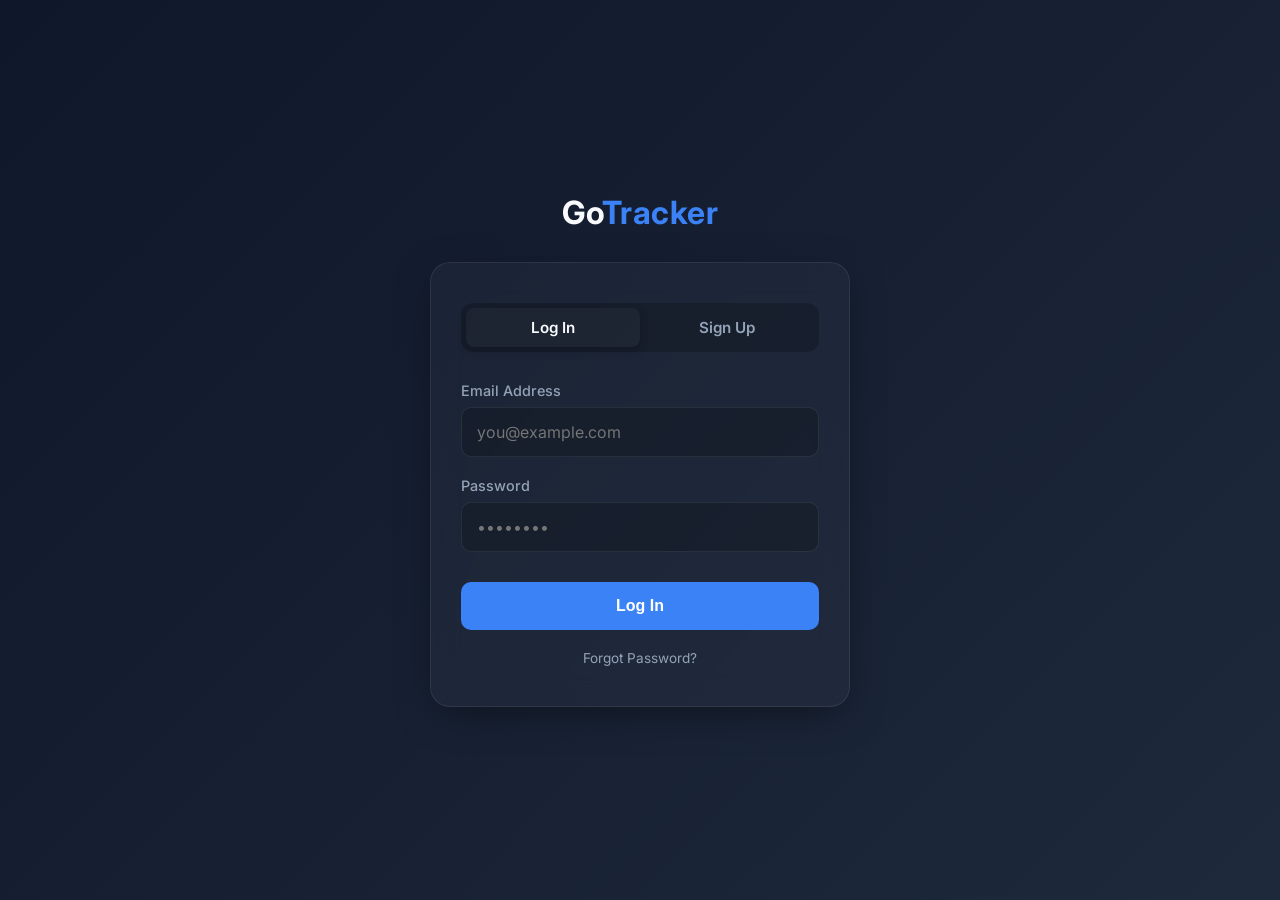
<file: pages/auth.html>
<!doctype html>
<html lang="en">

  <head>
    <meta charset="UTF-8" />
    <meta name="viewport" content="width=device-width, initial-scale=1.0" />
    <meta name="description"
          content="Secure sign in and sign up flows for Go Tracker, with password reset support and responsive auth pages." />
    <meta name="theme-color" content="#0f172a" />
    <title>Welcome - Go Tracker</title>
    <link rel="preconnect" href="https://fonts.googleapis.com" />
    <link rel="preconnect" href="https://fonts.gstatic.com" crossorigin />
    <link href="https://fonts.googleapis.com/css2?family=Inter:wght@400;500;600;700&display=swap" rel="stylesheet" />
    <link rel="shortcut icon" href="../assets/logo144x144.png" type="image/x-icon" />
    <link rel="stylesheet" href="../styles/auth.css" />
    <link rel="shortcut icon" href="../assets/launchericon-144x144.png" type="image/x-icon" />
    <link rel="manifest" href="../manifest.json" />
  </head>

  <body>
    <div class="auth-container">
      <div class="logo-container">
        <div class="nav-logo">Go<span>Tracker</span></div>
      </div>

      <div class="card">
        <div class="auth-tabs">
          <div class="auth-tab active" id="tab-login">Log In</div>
          <div class="auth-tab" id="tab-signup">Sign Up</div>
        </div>

        <form id="form-login" novalidate>
          <div class="form-group">
            <label>Email Address</label>
            <input type="email" class="form-control" placeholder="you@example.com" required />
          </div>
          <div class="form-group">
            <label>Password</label>
            <input type="password" class="form-control" placeholder="••••••••" required />
          </div>
          <button type="submit" class="btn-submit">Log In</button>
          <a href="#" class="forgot-password forgot-password-link">Forgot Password?</a>
        </form>

        <form id="form-forgot" class="hidden" novalidate>
          <div class="form-group">
            <label>Email Address</label>
            <input type="email" class="form-control" placeholder="you@example.com" required />
          </div>
          <div class="form-group">
            <label>New Password</label>
            <input type="password" class="form-control" placeholder="New password" required />
          </div>
          <div class="form-group">
            <label>Confirm New Password</label>
            <input type="password" class="form-control" placeholder="Confirm password" required />
          </div>
          <button type="submit" class="btn-submit">Reset Password</button>
          <a href="#" class="forgot-password back-to-login">Back to login</a>
        </form>

        <form id="form-signup" class="hidden" novalidate>
          <div class="form-group">
            <label>Full Name</label>
            <input type="text" class="form-control" placeholder="John Doe" required />
          </div>
          <div class="form-group">
            <label>Email Address</label>
            <input type="email" class="form-control" placeholder="you@example.com" required />
          </div>
          <div class="form-group">
            <label>Password</label>
            <input type="password" class="form-control" placeholder="Create a password" required />
          </div>
          <button type="submit" class="btn-submit">Create Account</button>
        </form>
      </div>
    </div>

    <script src="../js/app.js" defer></script>
  </body>

</html>
</file>
<file: styles/auth.css>
@import url(./utils/theme.css);


html
{
  -webkit-text-size-adjust: 100%;
}

body
{
  font-family: "Inter", sans-serif;
  color: var(--text-main);
  background: var(--bg-gradient);
  min-height: 100vh;
  min-height: 100dvh;
  display: flex;
  flex-direction: column;
  justify-content: center;
  align-items: center;
  padding: 20px;
  overflow-x: hidden;
}

.auth-container
{
  width: 100%;
  max-width: 450px;
  padding: 0 15px;
}

.logo-container
{
  text-align: center;
  margin-bottom: 30px;
}

.nav-logo
{
  font-size: clamp(1.4rem, 5vw, 2rem);
  font-weight: 700;
  letter-spacing: 0.5px;
}

.nav-logo span
{
  color: var(--accent-brand);
}

.card
{
  background: var(--glass-bg);
  border: 1px solid var(--glass-border);
  border-radius: 20px;
  backdrop-filter: blur(16px);
  box-shadow: 0 10px 40px -10px rgba(0, 0, 0, 0.5);
  padding: 40px 30px;
  overflow: hidden;
  word-wrap: break-word;
  overflow-wrap: break-word;
}

@media screen and (max-width: 768px)
{
  .card
  {
    padding: 30px 20px;
  }
}

@media screen and (max-width: 480px)
{
  .auth-container
  {
    padding: 0 12px;
  }

  .card
  {
    padding: 25px 18px;
  }

  .auth-tab
  {
    padding: 8px;
    font-size: 0.9rem;
  }

  .nav-logo
  {
    font-size: 1.5rem;
  }

  .form-control
  {
    padding: 10px 12px;
    font-size: 1rem;
  }

  .btn-submit
  {
    padding: 12px;
    font-size: 0.95rem;
  }

  .forgot-password
  {
    font-size: 0.85rem;
  }
}

/* Auth Toggles */
.auth-tabs
{
  display: flex;
  background: rgba(0, 0, 0, 0.2);
  border-radius: 12px;
  margin-bottom: 30px;
  padding: 5px;
}

.auth-tab
{
  flex: 1;
  text-align: center;
  padding: 10px;
  font-size: 0.95rem;
  font-weight: 600;
  color: var(--text-muted);
  cursor: pointer;
  border-radius: 8px;
  transition: all 0.3s ease;
}

.auth-tab.active
{
  background: var(--glass-bg);
  color: var(--text-main);
  box-shadow: 0 4px 10px rgba(0, 0, 0, 0.2);
}

/* Forms */
.form-group
{
  margin-bottom: 20px;
  display: flex;
  flex-direction: column;
}

.form-group label
{
  font-size: 0.9rem;
  color: var(--text-muted);
  margin-bottom: 8px;
  font-weight: 500;
}

.form-control
{
  background: rgba(0, 0, 0, 0.2);
  border: 1px solid var(--glass-border);
  color: var(--text-main);
  padding: 14px 15px;
  border-radius: 10px;
  font-size: 1rem;
  font-family: "Inter", sans-serif;
  outline: none;
  transition: border 0.3s, box-shadow 0.3s;
}

.form-control:focus
{
  border-color: var(--accent-brand);
  box-shadow: 0 0 0 3px rgba(59, 130, 246, 0.2);
}

.btn-submit
{
  background: var(--accent-brand);
  color: #fff;
  border: none;
  padding: 15px;
  width: 100%;
  border-radius: 10px;
  font-size: 1rem;
  font-weight: 600;
  cursor: pointer;
  transition: background 0.3s, transform 0.2s;
  margin-top: 10px;
}

.btn-submit:hover
{
  background: #2563eb;
  transform: translateY(-2px);
}

.forgot-password
{
  display: block;
  text-align: center;
  margin-top: 20px;
  font-size: 0.85rem;
  color: var(--text-muted);
  text-decoration: none;
  transition: color 0.2s;
}

.forgot-password:hover
{
  color: var(--text-main);
}

/* Hide element utility */
.hidden
{
  display: none;
}

/* --- Extra-small phones --- */
@media screen and (max-width: 360px)
{
  .auth-container
  {
    padding: 0 8px;
  }

  .card
  {
    padding: 20px 14px;
  }

  .nav-logo
  {
    font-size: 1.3rem;
  }

  .form-control
  {
    padding: 10px 12px;
  }
}

/* --- Short / landscape viewports: allow the auth card to scroll instead of clipping --- */
@media screen and (max-height: 560px)
{
  body
  {
    justify-content: flex-start;
    padding-top: 16px;
    padding-bottom: 16px;
    overflow-y: auto;
  }

  .logo-container
  {
    margin-bottom: 16px;
  }

  .card
  {
    padding: 24px 20px;
  }

  .form-group
  {
    margin-bottom: 14px;
  }
}
</file>
<file: styles/history.css>
@import url('./utils/theme.css');

:root {
  --page-pad-x: clamp(10px, 3vw, 20px);
  --page-pad-y: clamp(16px, 2.5vw, 24px);
  --card-pad: clamp(14px, 2.5vw, 20px);
  --radius-lg: 20px;
  --font-title: clamp(1.35rem, 2.5vw, 2rem);
  --font-body: clamp(0.92rem, 1.2vw, 1rem);
  
  /* Fallback colors if theme.css fails to load */
  --text-main: #f8fafc;
  --text-muted: #94a3b8;
  --bg-gradient: linear-gradient(135deg, #0f172a 0%, #1e293b 100%);
  --glass-bg: rgba(30, 41, 59, 0.7);
  --glass-border: rgba(255, 255, 255, 0.08);
  --accent-brand: #38bdf8;
  --accent-green: rgba(16, 185, 129, 0.2);
  --accent-red: #ef4444;
}

* {
  box-sizing: border-box;
}

html, body {
  min-height: 100%;
  -webkit-text-size-adjust: 100%;
}

body {
  margin: 0;
  font-family: "Inter", sans-serif;
  color: var(--text-main);
  background: var(--bg-gradient);
  padding-top: 80px;
  padding-bottom: 20px;
  overflow-x: hidden;
  font-size: var(--font-body);
}

.container {
  width: min(100%, 950px);
  margin: 0 auto;
  padding: var(--page-pad-y) var(--page-pad-x);
  display: flex;
  justify-content: flex-start;
  align-items: flex-start;
  flex-direction: column;
  gap: 20px;
  min-height: calc(100vh - 80px);
}

.header-section {
  width: 100%;
  text-align: center;
  margin-bottom: 0;
}

.page-title {
  margin: 0;
  font-size: var(--font-title);
  font-weight: 700;
  color: #f8fafc;
  line-height: 1.2;
}

.card {
  width: 100%;
  background: var(--glass-bg);
  border: 1px solid var(--glass-border);
  border-radius: var(--radius-lg);
  backdrop-filter: blur(10px);
  box-shadow: 0 10px 30px -10px rgba(0, 0, 0, 0.3);
  padding: var(--card-pad);
}

/* --- Summary Grid Layout --- */
.summary-grid {
  display: grid;
  grid-template-columns: repeat(3, minmax(0, 1fr));
  gap: 16px;
}

.summary-item {
  background: rgba(255, 255, 255, 0.05);
  padding: 18px;
  border-radius: 18px;
  display: flex;
  flex-direction: column;
  gap: 10px;
  /* Establishes container context so text checks container width, not screen size */
  container-type: inline-size;
}

.summary-label {
  font-size: 0.9rem;
  color: var(--text-muted);
}

.summary-value {
  font-weight: 700;
  /* Scales dynamically between 1.1rem and 1.65rem depending on total grid spacing */
  font-size: clamp(1.1rem, 12cqw, 1.65rem);
  white-space: nowrap;
  overflow: hidden;
  text-overflow: ellipsis;
}

.income { color: #10b981; }
.expense { color: #ef4444; }


/* --- Transaction History Components --- */
.history-list {
  width: 100%;
  max-height: 60vh;
  overflow-y: auto;
  padding-right: 6px;
  scrollbar-width: thin;
}

    .t-item {
      display: flex;
      justify-content: space-between;
      align-items: center;
      gap: 16px;
      padding: 16px 18px;
      margin-bottom: 12px;
      border: 1px solid rgba(255, 255, 255, 0.08);
      border-radius: 18px;
      transition: opacity 0.2s ease, transform 0.2s ease, background 0.2s ease;
    }


.t-item {
  display: flex;
  justify-content: space-between;
  align-items: center;
  gap: 16px;
  padding: 16px 18px;
  margin-bottom: 12px;
  border: 1px solid rgba(255, 255, 255, 0.08);
  border-radius: 18px;
  background: rgba(255, 255, 255, 0.03);
  transition: opacity 0.2s ease, transform 0.2s ease, background 0.2s ease;
}

.t-item:last-child {
  margin-bottom: 0;
}

.t-info {
  display: flex;
  flex-direction: column;
  min-width: 0;
  flex: 1;
}

.t-title {
  font-weight: 600;
  font-size: 1.1rem;
  max-width: 100%;
  overflow-wrap: anywhere;
  word-break: break-word;
}

.t-date {
  font-size: 0.85rem;
  color: var(--text-muted);
  margin-top: 4px;
}

.t-right {
  flex-shrink: 0;
  display: flex;
  align-items: center;
  gap: 16px;
}

.t-amount {
  font-weight: 700;
  font-size: 1.15rem;
}

.delete-btn {
  background: transparent;
  border: 1px solid rgba(255, 255, 255, 0.18);
  color: var(--text-muted);
  width: 32px;
  height: 32px;
  border-radius: 50%;
  font-size: 1.1rem;
  cursor: pointer;
  transition: all 0.2s;
  display: inline-flex;
  align-items: center;
  justify-content: center;
}

.delete-btn:hover {
  background: rgba(239, 68, 68, 0.2);
  color: var(--accent-red);
  transform: translateY(-2px);
}

/* --- Global Navbar Layout --- */
.navbar {
  position: fixed;
  top: 0;
  left: 0;
  width: 100%;
  background: rgba(15, 23, 42, 0.7);
  backdrop-filter: blur(16px);
  border-bottom: 1px solid var(--glass-border);
  padding: 15px clamp(16px, 5vw, 50px);
  display: flex;
  justify-content: space-between;
  align-items: center;
  z-index: 1000;
}

.nav-logo {
  font-size: 1.25rem;
  font-weight: 700;
}

.nav-logo span {
  color: var(--accent-brand);
}

.nav-links {
  display: flex;
  gap: 10px;
  list-style: none;
  padding: 0;
  margin: 0;
}

.nav-links a {
  text-decoration: none;
  color: var(--text-muted);
  font-weight: 500;
  font-size: 0.95rem;
  padding: 8px 18px;
  border-radius: 10px;
  transition: 0.2s;
}

.nav-links a:hover,
.nav-links a.active {
  color: var(--text-main);
  background: rgba(16, 185, 129, 0.2);
}

/* --- Adaptive Responsive Breakpoints --- */
@media screen and (max-width: 768px) {
  body {
    padding-top: 20px;
    padding-bottom: 100px;
  }

  .summary-grid {
    grid-template-columns: repeat(auto-fit, minmax(140px, 1fr));
    gap: 12px;
  }

  .navbar {
    top: auto;
    bottom: 0;
    border-bottom: none;
    border-top: 1px solid var(--glass-border);
    padding: 12px 10px calc(12px + env(safe-area-inset-bottom));
  }

  .nav-logo {
    display: none;
  }

  .nav-links {
    width: 100%;
    justify-content: space-between;
  }

  .nav-links a {
    padding: 10px 8px;
    flex: 1;
    text-align: center;
    font-size: 0.85rem;
  }
}

@media screen and (max-width: 480px) {
  .t-item {
    flex-direction: column;
    align-items: flex-start;
    gap: 12px;
    position: relative;
  }

  .t-right {
    width: 100%;
    justify-content: space-between;
    border-top: 1px solid rgba(255, 255, 255, 0.05);
    padding-top: 10px;
  }
}
</file>
